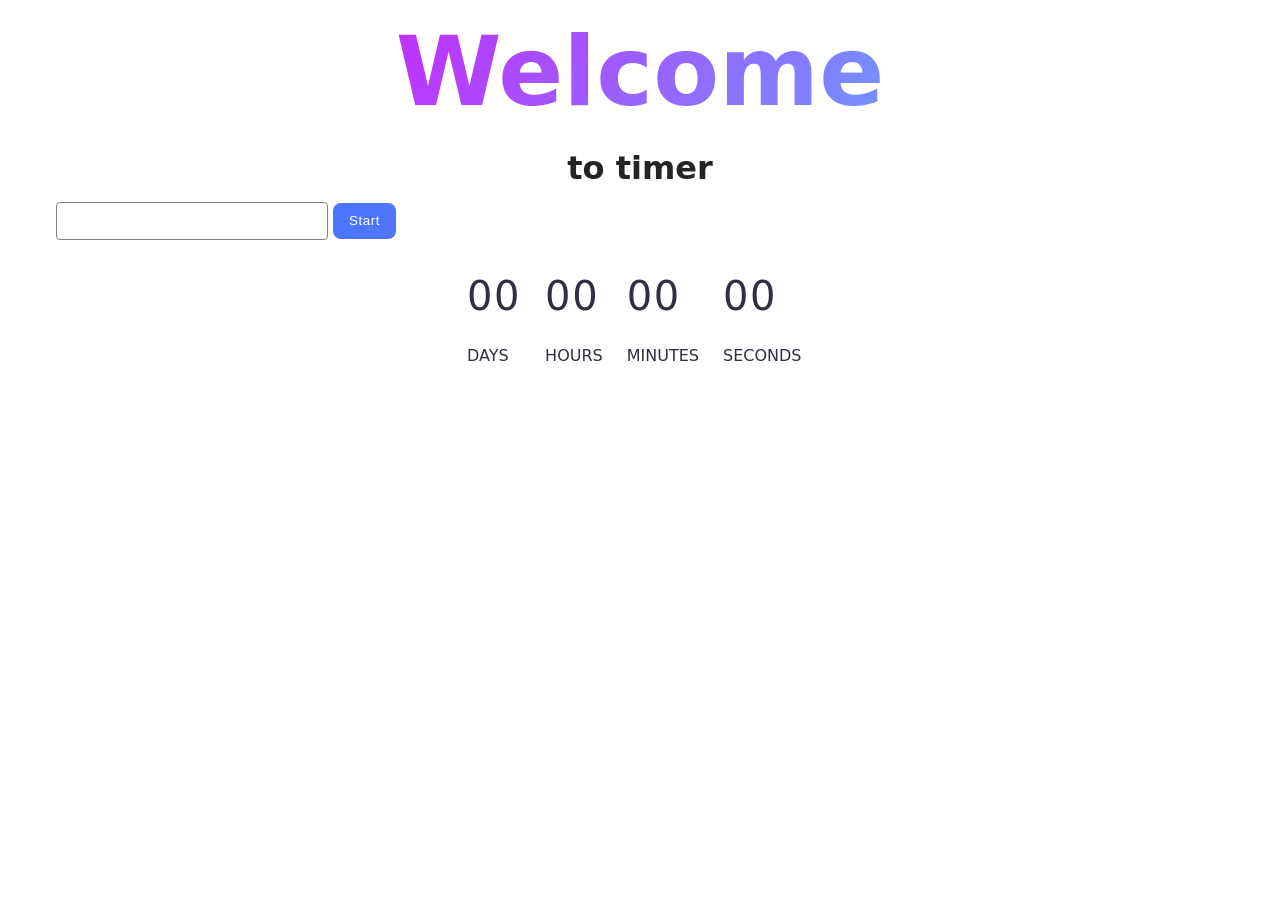
<file: src/1-timer.html>
<!doctype html>
<html lang="en">
  <head>
    <meta charset="UTF-8" />
    <meta http-equiv="X-UA-Compatible" content="IE=edge" />
    <meta name="viewport" content="width=device-width, initial-scale=1.0" />
    <title>Page 2</title>
    <link rel="stylesheet" href="./css/styles.css" />
  </head>
  <body>
    <main>
      <div class="container">
        <load src="./partials/back-link.html" />
        <h1 class="main-title">
          <span class="main-title-gradient">Welcome</span> to timer
        </h1>

        <input type="text" id="datetime-picker" />
        <button type="button" data-start>Start</button>

        <div class="timer">
          <div class="field">
            <span class="value" data-days>00</span>
            <span class="label">Days</span>
          </div>
          <div class="field">
            <span class="value" data-hours>00</span>
            <span class="label">Hours</span>
          </div>
          <div class="field">
            <span class="value" data-minutes>00</span>
            <span class="label">Minutes</span>
          </div>
          <div class="field">
            <span class="value" data-seconds>00</span>
            <span class="label">Seconds</span>
          </div>
        </div>
      </div>
    </main>

    <script type="module" src="./js/1-timer.js"></script>
  </body>
</html>
</file>
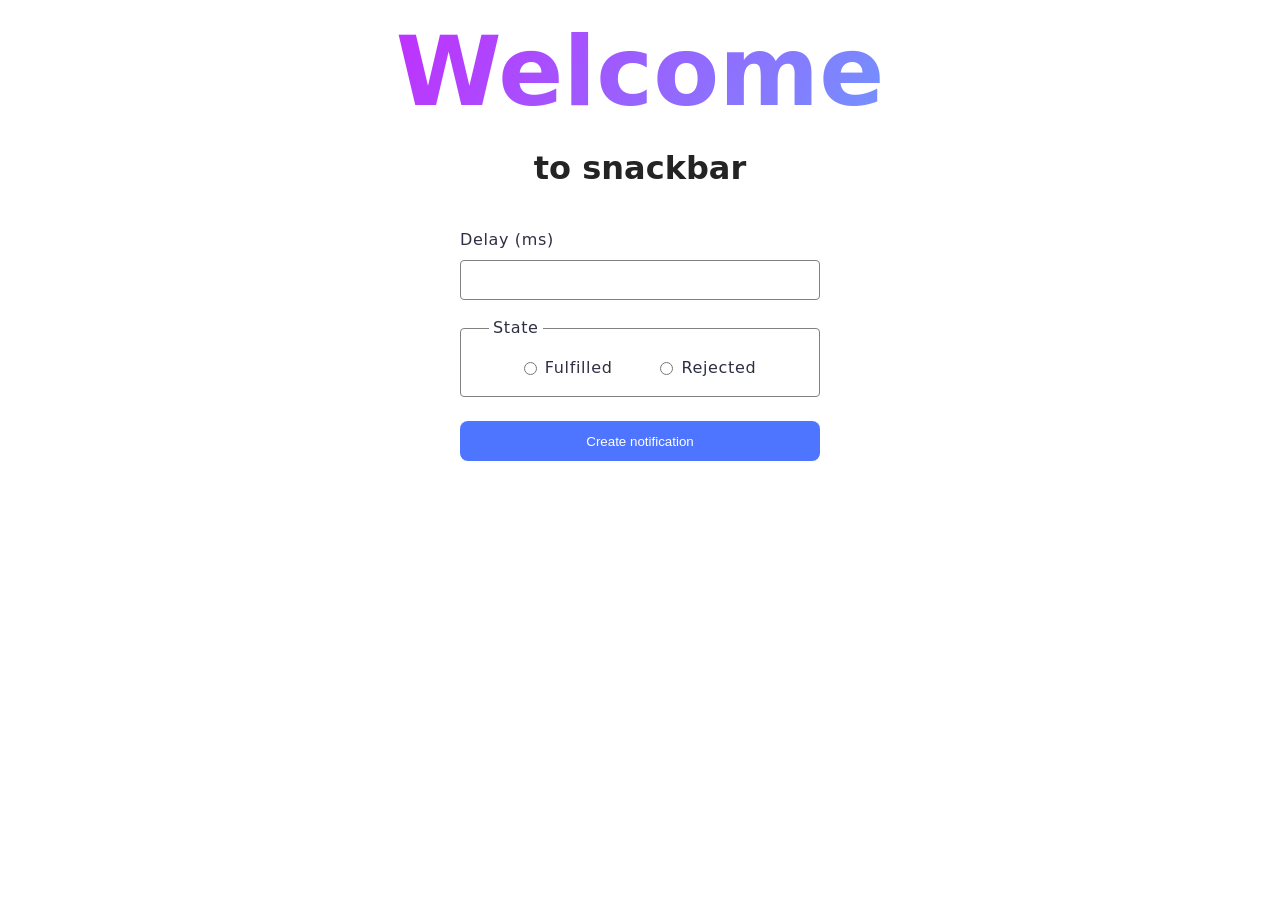
<file: src/2-snackbar.html>
<!doctype html>
<html lang="en">
  <head>
    <meta charset="UTF-8" />
    <meta http-equiv="X-UA-Compatible" content="IE=edge" />
    <meta name="viewport" content="width=device-width, initial-scale=1.0" />
    <title>Page 3</title>
    <link rel="stylesheet" href="./css/styles.css" />
  </head>
  <body>
    <main>
      <div class="container">
        <load src="./partials/back-link.html" />
        <h1 class="main-title">
          <span class="main-title-gradient">Welcome</span> to snackbar
        </h1>
      </div>

      <form class="form">
        <label>
          Delay (ms)
          <input type="number" name="delay" required />
        </label>

        <fieldset>
          <legend>State</legend>
          <label>
            <input type="radio" name="state" value="fulfilled" required />
            Fulfilled
          </label>
          <label>
            <input type="radio" name="state" value="rejected" required />
            Rejected
          </label>
        </fieldset>

        <button type="submit">Create notification</button>
      </form>
    </main>

    <script type="module" src="./js/2-snackbar.js"></script>
  </body>
</html>
</file>
<file: src/css/styles.css>
/**
  |============================
  | include css partials with
  | default @import url()
  |============================
*/
/* Common styles */
@import url('./reset.css');
@import url('./base.css');
@import url('./container.css');
@import url('./animations.css');

/* Sections style */
@import url('./header.css');
@import url('./vite-promo.css');
@import url('./badges.css');
@import url('./back-link.css');
@import url('./footer.css');

/* Timer style */
@import url('./timer.css');

/* Snackbar style */
@import url('./snackbar.css');
</file>
